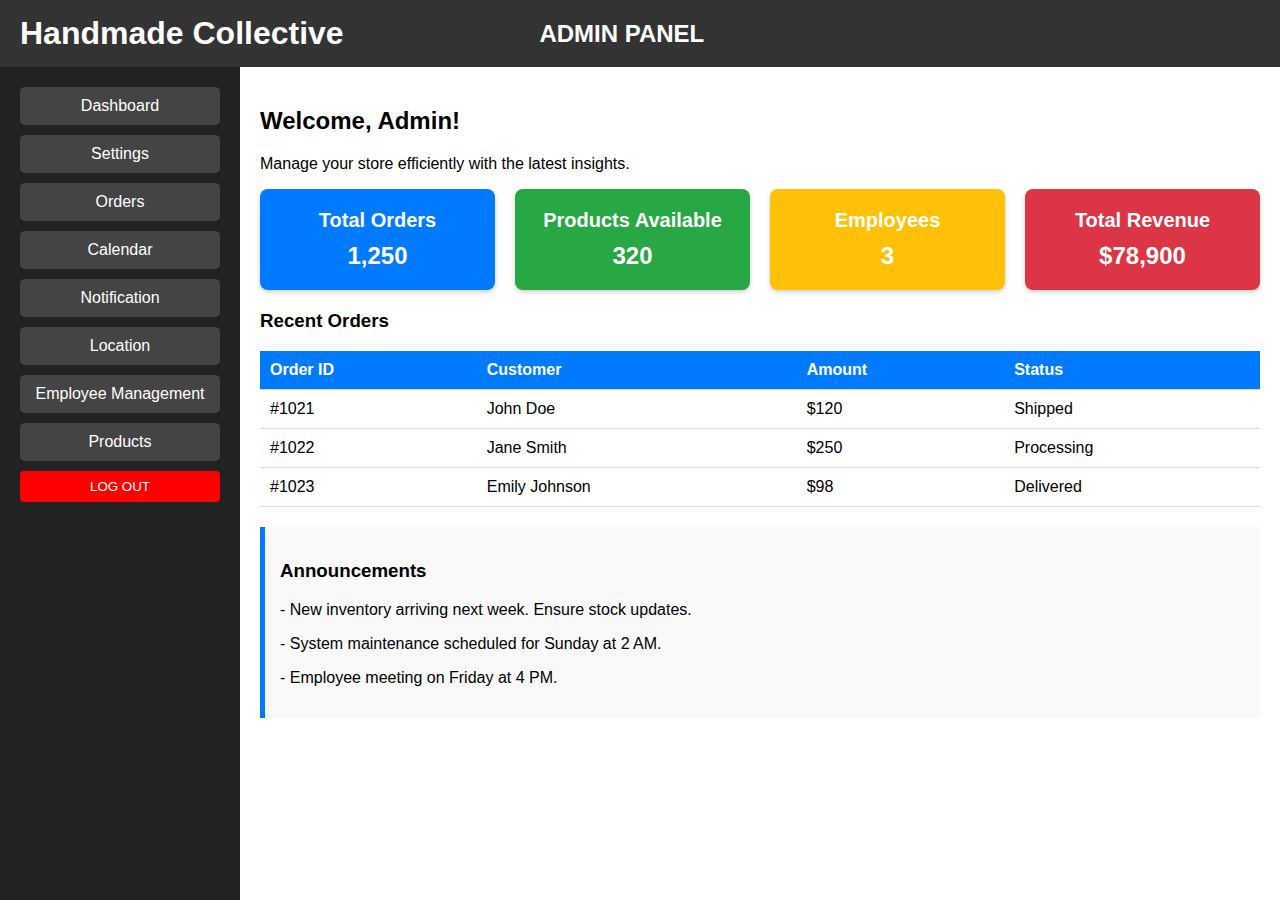
<file: Dashboard.html>
<!DOCTYPE html>
<html lang="en">
<head>
    <meta charset="UTF-8">
    <meta name="viewport" content="width=device-width, initial-scale=1.0">
    <title>Dashboard</title>
    <style>
        body {
            font-family: Arial, sans-serif;
            height: 100vh;
            background-color: #f4f4f4;
            margin: 0;
            display: flex;
            flex-direction: column;
        }
        .banner {
            width: 100%;
            background: #333;
            color: white;
            display: flex;
            justify-content: space-between;
            align-items: center;
            padding: 15px 20px;
            box-shadow: 0px 2px 5px rgba(0, 0, 0, 0.2);
        }
        .banner h1, .banner h2 {
            margin: 0;
        }
        .banner h2 {
            flex-grow: 1;
            text-align: center;
            margin-right: 400px;
        }
        .logout-btn {
            background: red;
            color: white;
            border: none;
            padding: 8px 15px;
            border-radius: 4px;
            cursor: pointer;
        }
        .logout-btn:hover {
            background: darkred;
        }
        .main-container {
            display: flex;
            flex-grow: 1;
        }
        .sidebar {
            width: 200px;
            background: #222;
            color: white;
            display: flex;
            flex-direction: column;
            padding: 20px;
        }
        .sidebar a {
            color: white;
            text-decoration: none;
            padding: 10px;
            display: block;
            margin-bottom: 10px;
            background: #444;
            text-align: center;
            border-radius: 5px;
        }
        .sidebar a:hover {
            background: #007bff;
        }
        .content {
            flex-grow: 1;
            padding: 20px;
            background: #fff;
        }
        .dashboard-summary {
            display: flex;
            gap: 20px;
            margin-bottom: 20px;
        }
        .summary-card {
            flex: 1;
            padding: 20px;
            background: #007bff;
            color: white;
            text-align: center;
            border-radius: 8px;
            box-shadow: 0px 2px 5px rgba(0, 0, 0, 0.2);
        }
        .summary-card h3 {
            margin: 0;
            font-size: 20px;
        }
        .summary-card p {
            font-size: 24px;
            margin: 10px 0 0;
            font-weight: bold;
        }
        .recent-orders {
            margin-bottom: 20px;
        }
        table {
            width: 100%;
            border-collapse: collapse;
            background: white;
        }
        th, td {
            padding: 10px;
            text-align: left;
            border-bottom: 1px solid #ddd;
        }
        th {
            background: #007bff;
            color: white;
        }
        .announcements {
            padding: 15px;
            background: #f9f9f9;
            border-left: 5px solid #007bff;
            margin-top: 20px;
        }
    </style>
</head>
<body>
    <div class="banner">
        <h1>Handmade Collective</h1>
        <h2>ADMIN PANEL</h2>
    </div>
    <div class="main-container">
        <div class="sidebar">
            <a href="dashboard.html">Dashboard</a>
            <a href="settings.html">Settings</a>
            <a href="orders.html">Orders</a>
            <a href="calendar.html">Calendar</a>
            <a href="notification.html">Notification</a>
            <a href="location.html">Location</a>
            <a href="employee.html">Employee Management</a>
            <a href="products.html">Products</a>
            <button class="logout-btn" onclick="logout()">LOG OUT</button>
        </div>
        <div class="content">
            <h2>Welcome, Admin!</h2>
            <p>Manage your store efficiently with the latest insights.</p>

            <!-- Dashboard Summary -->
            <div class="dashboard-summary">
                <div class="summary-card">
                    <h3>Total Orders</h3>
                    <p>1,250</p>
                </div>
                <div class="summary-card" style="background:#28a745;">
                    <h3>Products Available</h3>
                    <p>320</p>
                </div>
                <div class="summary-card" style="background:#ffc107;">
                    <h3>Employees</h3>
                    <p>3</p>
                </div>
                <div class="summary-card" style="background:#dc3545;">
                    <h3>Total Revenue</h3>
                    <p>$78,900</p>
                </div>
            </div>

            <!-- Recent Orders -->
            <div class="recent-orders">
                <h3>Recent Orders</h3>
                <table>
                    <tr>
                        <th>Order ID</th>
                        <th>Customer</th>
                        <th>Amount</th>
                        <th>Status</th>
                    </tr>
                    <tr>
                        <td>#1021</td>
                        <td>John Doe</td>
                        <td>$120</td>
                        <td>Shipped</td>
                    </tr>
                    <tr>
                        <td>#1022</td>
                        <td>Jane Smith</td>
                        <td>$250</td>
                        <td>Processing</td>
                    </tr>
                    <tr>
                        <td>#1023</td>
                        <td>Emily Johnson</td>
                        <td>$98</td>
                        <td>Delivered</td>
                    </tr>
                </table>
            </div>

            <!-- Announcements -->
            <div class="announcements">
                <h3>Announcements</h3>
                <p>- New inventory arriving next week. Ensure stock updates.</p>
                <p>- System maintenance scheduled for Sunday at 2 AM.</p>
                <p>- Employee meeting on Friday at 4 PM.</p>
            </div>
        </div>
    </div>
    <script>
        function logout() {
            window.location.href = "login.html";
        }
    </script>
</body>
</html>
</file>
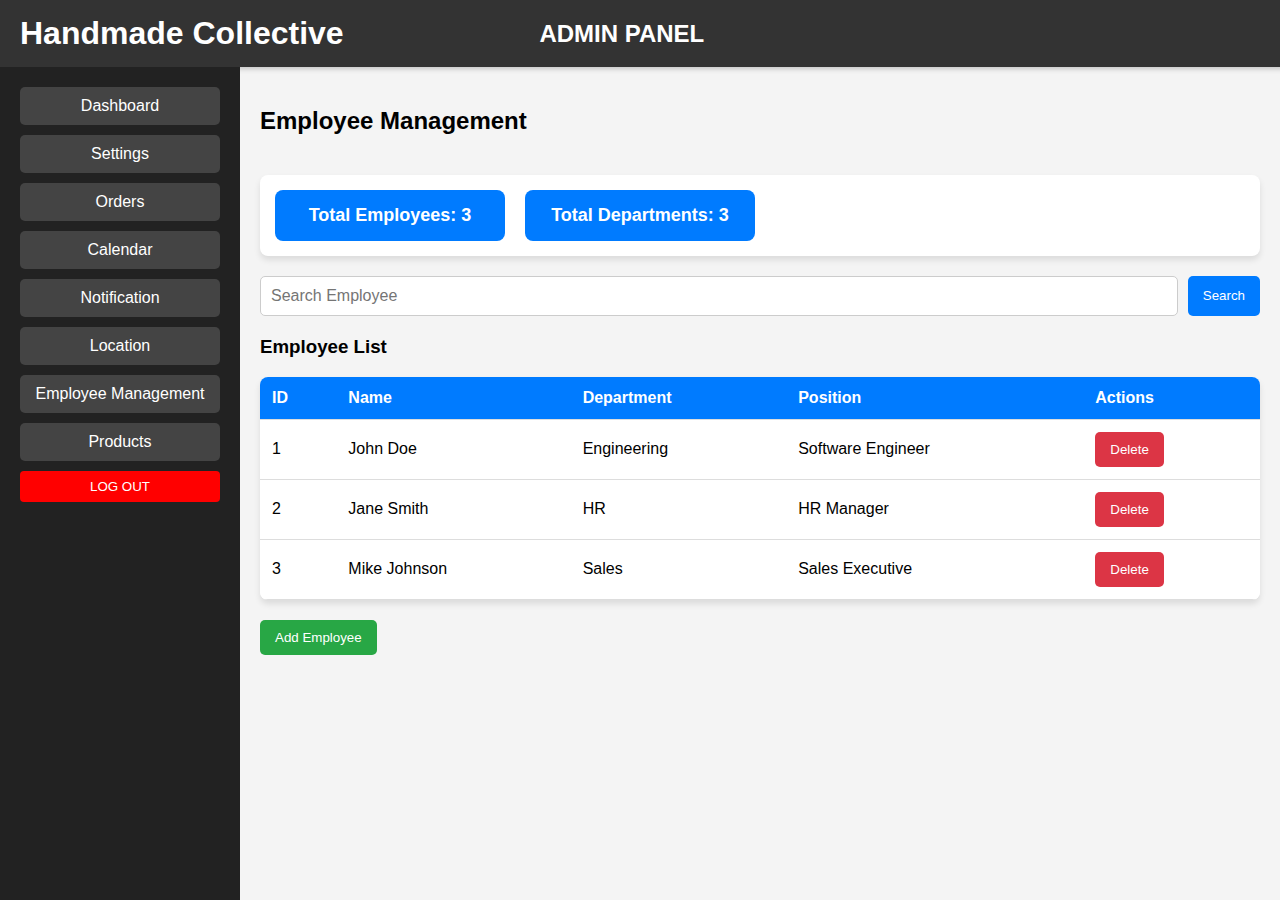
<file: employee.html>
<!DOCTYPE html>
<html lang="en">
<head>
    <meta charset="UTF-8">
    <meta name="viewport" content="width=device-width, initial-scale=1.0">
    <title>Employee Management</title>
    <style>
        body {
            font-family: Arial, sans-serif;
            height: 100vh;
            background-color: #f4f4f4;
            margin: 0;
            display: flex;
            flex-direction: column;
        }
        .banner {
            width: 100%;
            background: #333;
            color: white;
            display: flex;
            justify-content: space-between;
            align-items: center;
            padding: 15px 20px;
            box-shadow: 0px 2px 5px rgba(0, 0, 0, 0.2);
        }
        .banner h1, .banner h2 {
            margin: 0;
        }
        .banner h2 {
            flex-grow: 1;
            text-align: center;
            margin-right: 400px;
        }
        .logout-btn {
            background: red;
            color: white;
            border: none;
            padding: 8px 15px;
            border-radius: 4px;
            cursor: pointer;
        }
        .logout-btn:hover {
            background: darkred;
        }
        .main-container {
            display: flex;
            flex-grow: 1;
        }
        .sidebar {
            width: 200px;
            background: #222;
            color: white;
            display: flex;
            flex-direction: column;
            padding: 20px;
        }
        .sidebar a {
            color: white;
            text-decoration: none;
            padding: 10px;
            display: block;
            margin-bottom: 10px;
            background: #444;
            text-align: center;
            border-radius: 5px;
            transition: 0.3s;
        }
        .sidebar a:hover {
            background: #007bff;
        }
        .container {
            flex-grow: 1;
            padding: 20px;
        }
        .header {
            display: flex;
            justify-content: space-between;
            align-items: center;
            margin-bottom: 20px;
        }
        .info-box {
            display: flex;
            gap: 20px;
            background: white;
            padding: 15px;
            border-radius: 8px;
            box-shadow: 0px 4px 6px rgba(0, 0, 0, 0.1);
        }
        .info-item {
            background: #007bff;
            color: white;
            padding: 15px;
            border-radius: 8px;
            font-size: 18px;
            font-weight: bold;
            min-width: 200px;
            text-align: center;
        }
        .search {
            display: flex;
            gap: 10px;
            margin: 20px 0;
        }
        .search input {
            flex-grow: 1;
            padding: 10px;
            border: 1px solid #ccc;
            border-radius: 5px;
            font-size: 16px;
        }
        .search button {
            padding: 10px 15px;
            background: #007bff;
            color: white;
            border: none;
            cursor: pointer;
            border-radius: 5px;
            transition: 0.3s;
        }
        .search button:hover {
            background: #0056b3;
        }
        table {
            width: 100%;
            border-collapse: collapse;
            background: white;
            border-radius: 8px;
            overflow: hidden;
            box-shadow: 0px 4px 6px rgba(0, 0, 0, 0.1);
        }
        th, td {
            padding: 12px;
            text-align: left;
            border-bottom: 1px solid #ddd;
        }
        th {
            background: #007bff;
            color: white;
            font-weight: bold;
        }
        td {
            background: #fff;
        }
        .actions {
            margin-top: 20px;
        }
        .actions button, .employee-table button {
            padding: 10px 15px;
            border: none;
            border-radius: 5px;
            cursor: pointer;
            transition: 0.3s;
        }
        .actions button {
            background: #28a745;
            color: white;
        }
        .actions button:hover {
            background: #218838;
        }
        .employee-table button {
            background: #dc3545;
            color: white;
        }
        .employee-table button:hover {
            background: #c82333;
        }
        
    </style>
</head>
<body>
    <div class="banner">
        <h1>Handmade Collective</h1>
        <h2>ADMIN PANEL</h2>
    </div>
    <div class="main-container">
        <div class="sidebar">
            <a href="dashboard.html">Dashboard</a>
            <a href="settings.html">Settings</a>
            <a href="orders.html">Orders</a>
            <a href="calendar.html">Calendar</a>
            <a href="notification.html">Notification</a>
            <a href="location.html">Location</a>
            <a href="employee.html">Employee Management</a>
            <a href="products.html">Products</a>
            <button class="logout-btn" onclick="logout()">LOG OUT</button>
        </div>
        <script>
            function logout() {
                window.location.href = "login.html";
            }
        </script>
        <div class="container">
            <div class="header">
                <h2>Employee Management</h2>
            </div>
            
            <div class="info-box">
                <div class="info-item">Total Employees: <span id="employeeCount">3</span></div>
                <div class="info-item">Total Departments: <span id="departmentCount">3</span></div>
            </div>
    
            <div class="search">
                <input type="text" placeholder="Search Employee" id="searchBox">
                <button>Search</button>
            </div>
    
            <h3>Employee List</h3>
            <table class="employee-table">
                <thead>
                    <tr>
                        <th>ID</th>
                        <th>Name</th>
                        <th>Department</th>
                        <th>Position</th>
                        <th>Actions</th>
                    </tr>
                </thead>
                <tbody>
                    <tr>
                        <td>1</td>
                        <td>John Doe</td>
                        <td>Engineering</td>
                        <td>Software Engineer</td>
                        <td><button>Delete</button></td>
                    </tr>
                    <tr>
                        <td>2</td>
                        <td>Jane Smith</td>
                        <td>HR</td>
                        <td>HR Manager</td>
                        <td><button>Delete</button></td>
                    </tr>
                    <tr>
                        <td>3</td>
                        <td>Mike Johnson</td>
                        <td>Sales</td>
                        <td>Sales Executive</td>
                        <td><button>Delete</button></td>
                    </tr>
                </tbody>
            </table>
    
            <div class="actions">
                <button>Add Employee</button>
            </div>
        </div>
    </div>
</body>
</html>
</file>
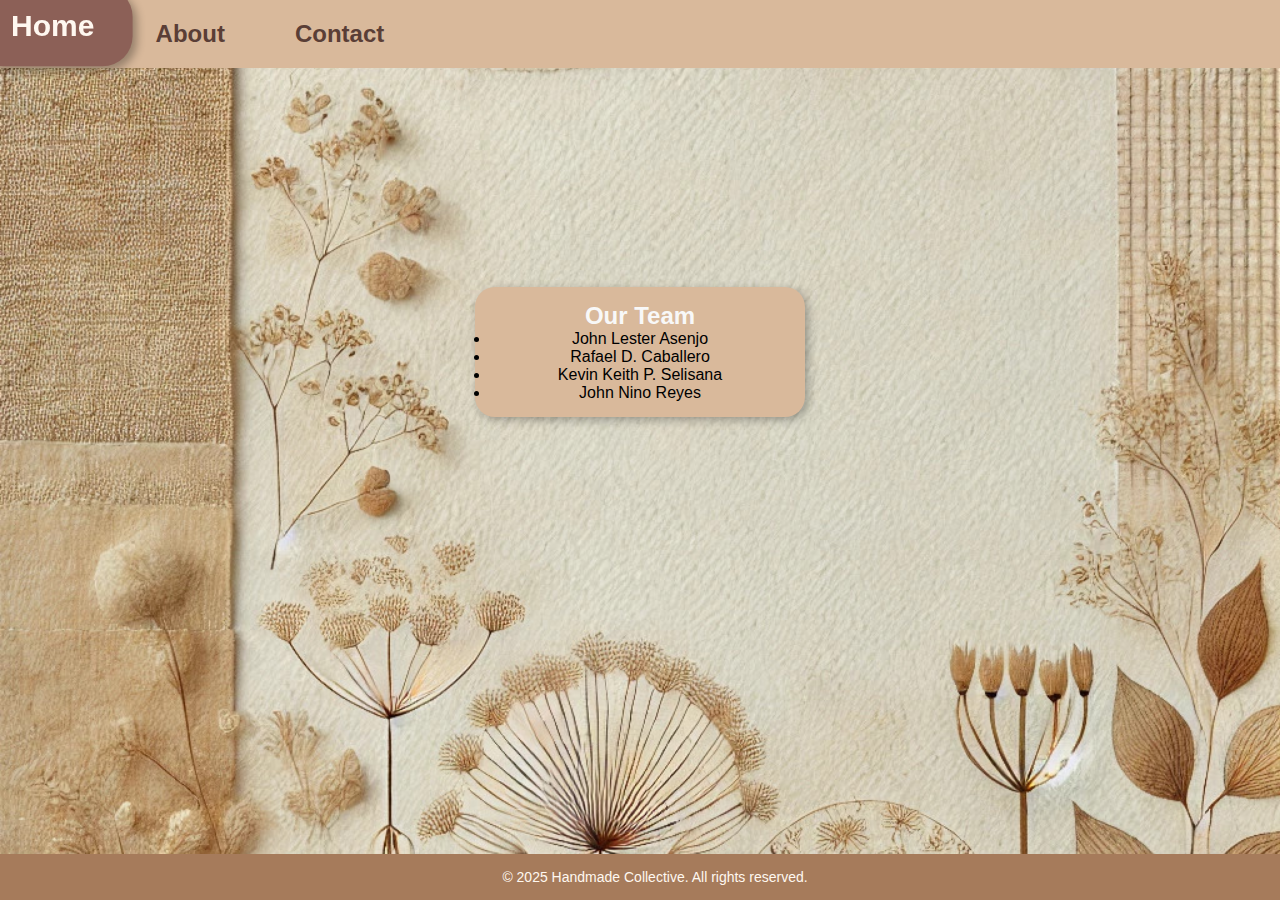
<file: members.html>
<!DOCTYPE html>
<html lang="en">
<head>
    <meta charset="UTF-8">
    <meta name="viewport" content="width=device-width, initial-scale=1.0">
    <title>Group Members</title>
    <link rel="stylesheet" href="styles.css">
</head>
<body>
    <div class="nav">
        <div class="nav-links">
            <div class="nav-item"><a href="index.html">Home</a></div>
            <div class="nav-item"><a href="index.html#about">About</a></div>
            <div class="nav-item"><a href="contact.html">Contact</a></div>
        </div>
    </div>

    <div class="members">
        <h2>Our Team</h2>
        <ul class="team">
            <li>John Lester Asenjo</li>
            <li>Rafael D. Caballero</li>
            <li>Kevin Keith P. Selisana</li>
            <li>John Nino Reyes</li>
        </ul>
    </div>

    <div class="footer">
        <p>&copy; 2025 Handmade Collective. All rights reserved.</p>
    </div>
</body>
</html>
</file>
<file: styles.css>
* {
    margin: 0;
    padding: 0;
}

/* General Styles */
body {
    font-family: 'Poppins', sans-serif;
    margin: 0;
    padding: 0;
    background: url('images/image.jpg') no-repeat center center/cover;
    text-align: center;
    color: #5A3E36;
    display: flex;
    flex-direction: column;
    min-height: 100vh;
}

/* Header */
.header {
    background: #A67B5B;
    color: #FFF8F0;
    padding: 40px;
    font-size: 40px;
    font-weight: bold;
    position: sticky;
    top: 0;
    z-index: 1000;
}

.header2 {
    padding: 40px;
    font-size: 40px;
    background: #A67B5B;
    color: #FFF8F0;
    font-weight: bold;
}


html {
    scroll-behavior: smooth;
}

.group {
    font-size: 30px;
    background-color: #04AA6D;
    border: none;
    color: white;
    padding: 20px;
    border-radius: 20px;
    text-align: center;
    text-decoration: none;
    display: inline-block;
    font-size: 16px;
    margin: 4px 2px;
}

.group:hover {
    background: #a0a0a0;
    color: #FFF8F0;
    transform: scale(1.2);
    font-size: 20px;
    border-radius: 10px;
    box-shadow: 2px 5px 5px rgba(0, 0, 0, 0.2);
    transition: background 0.2s ease-in-out, color 0.2s ease-in-out, transform 0.2s ease-in-out;
}

.members {
    margin-top: 20px;
    padding: 15px;
    background-color:#D9B99B;
    color: #f8f8f8;
    text-align: center;
    margin-right: 30px;
    width: 300px;
    border-radius: 20px;
    margin: auto;
    box-shadow: 3px 3px 10px rgba(0, 0, 0, 0.3);
   
}

.members:hover {
    background: #a0a0a0;
    color: #FFF8F0;
    transform: scale(1.2);
    font-size: 20px;
    border-radius: 10px;
    box-shadow: 2px 5px 5px rgba(0, 0, 0, 0.2);
    transition: background 0.2s ease-in-out, color 0.2s ease-in-out, transform 0.2s ease-in-out;
}

.team {
    font-family: 'Gill Sans', 'Gill Sans MT', Calibri, 'Trebuchet MS', sans-serif;
    color: black;
}

.craft {
    font-family: Arial Narrow, sans-serif;
}

/* Navigation */
.nav {
    background: #D9B99B;
    font-family: sans-serif;
    position: sticky;
    top: 0;
    z-index: 1000;
}

.nav-links {
    display: flex;
    justify-content: center;
    gap: 30px;
    float: left;
}
/*.nav:hover {
    background:  #FFF8F0 #A67B5B;
    color: #A67B5B;
    transform: scale(1.4);
    font-size: 20px;
    box-shadow: 5px 5px 15px rgba(0, 0, 0, 0.4);
    transition: background 0.2s ease-in-out, color 0.2s ease-in-out, transform 0.2s ease-in-out;
}*/

.nav-item a {
    padding: 20px;
    color: #5A3E36;
    text-decoration: none;
    font-size: 24px;
    font-weight: bold;
    transition: transform 0.2s ease-in-out;
    transition: transform 0.2s ease-in-out;
    display: inline-block;
}

.nav-item a:hover {
    padding: 15px 25px;
    color: #FFF8F0;
    background: #8C6057;
    font-size: 20px;
    border-radius: 20px;
    box-shadow: 3px 3px 6px rgba(0, 0, 0, 0.3);
    display: inline-block;
    transform: scale(1.5);
    transition: background 0.3s ease-in-out, color 0.5s ease-in-out, transform 0.3s ease-in-out;
} 


/* Hero Section */
.hero {
    padding: 80px 20px;
    color: #6495ED;
    text-shadow: 2px 2px 10px rgba(0, 0, 0, 0.6);
    position: relative;
}

.float {
    display: flex;
    float: right;
}

@keyframes move {
    from {
        transform: rotate(0deg);
    }
    to {
        transform: rotate(360deg);
    }
}

.image {
    width: 200%;
    max-width: 250px;
    border-radius: 10px;
    box-shadow: 5px 5px 15px rgba(0, 0, 0, 0.3);
    float: right;
    animation: rotate 3s linear infinite;
}

.image:hover {
    transform: scale(1.4);
    transition: background 0.3s ease-in-out, transform 0.5s ease-in-out;
}

.hero::before {
    content: '';
    position: absolute;
    top: 0;
    left: 0;
    width: 100%;
    height: 100%;
    background: rgba(255, 248, 240, 0.3);
    z-index: -1;
}

.hero h2 {
    font-size: 2.8rem;
    margin-bottom: 15px;
    font-weight: bold;
    color: #8C6057;
}

#ot {
    color: black;
}

.hero p {
    font-size: 1.2rem;
    margin-bottom: 20px;
    color: #5A3E36;
}

@keyframes blink {
    0%, 100% { opacity: 1; }
    50% { opacity: 0; }
}


.btn {
    padding: 14px 30px;
    background: #D9B99B;
    color: #5A3E36;
    text-decoration: none;
    font-size: 18px;
    font-weight: bold;
    border-radius: 30px;
    transition: transform 0.2s ease-in-out;
    box-shadow: 3px 3px 10px rgba(0, 0, 0, 0.3);
    display: inline-block;
    animation: blink 1s infinite;

}

.btn:hover {
    background: #A67B5B;
    color: #FFF8F0;
    transform: scale(1.5);
    font-size: 20px;
    box-shadow: 5px 5px 15px rgba(0, 0, 0, 0.4);
    transition: background 0.2s ease-in-out, color 0.2s ease-in-out, transform 0.2s ease-in-out;
}

/* Footer */
.footer {
    background: #A67B5B;
    color: #FFF8F0;
    padding: 15px;
    font-size: 14px;
    width: 100%;
    position: relative;
    margin-top: auto;
}
</file>
